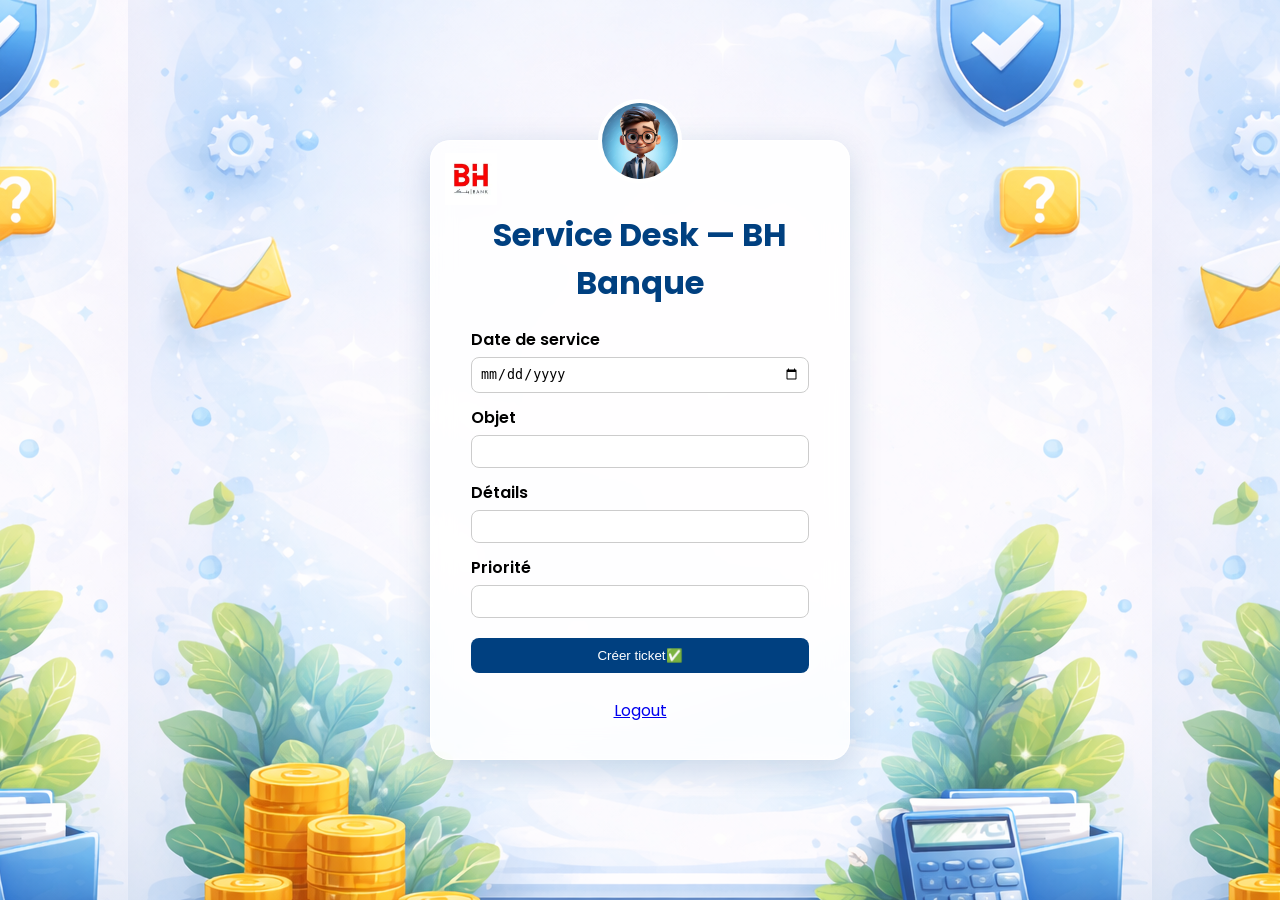
<file: templates/index.html>
<!DOCTYPE html>
<html lang="fr">
<head>
<meta charset="UTF-8">
<meta name="viewport" content="width=device-width, initial-scale=1.0">
<title>Service Desk - BH Banque</title>

<link rel="icon" href="{{ url_for('static', filename='bh.png') }}" type="image/png">
<link href="https://fonts.googleapis.com/css2?family=Poppins:wght@300;400;500;600;700&display=swap" rel="stylesheet">

<style>
*, *::before, *::after { box-sizing: border-box; margin: 0; padding: 0; }

html, body {
  height: 100%;
  font-family: 'Poppins', Arial, sans-serif;
  background-image: url("/static/background.png");
  background-position: center;
  background-attachment: fixed;
  display: flex;
  justify-content: center;
  align-items: center;
}

.container {
  position: relative;
  background: rgba(255, 255, 255, 0.82);
  backdrop-filter: blur(12px);
  padding: 70px 40px 36px;
  border-radius: 20px;
  box-shadow: 0 8px 32px rgba(0, 64, 128, 0.18);
  width: 420px;
  border: 1.5px solid rgba(255,255,255,0.7);
}

.avatar {
  width: 84px;
  height: 84px;
  border-radius: 50%;
  position: absolute;
  top: -42px;
  left: calc(50% - 42px);
  border: 4px solid white;
}

.logo-top-left {
  position: absolute;
  top: 12px;
  left: 14px;
  width: 52px;
}

h1 {
  color: #004080;
  text-align: center;
  margin-bottom: 20px;
}

label {
  margin-top: 12px;
  display: block;
  font-weight: 600;
}

input[type=text], input[type=date] {
  width: 100%;
  padding: 8px;
  margin-top: 5px;
  border-radius: 8px;
  border: 1px solid #ccc;
}

.radio-group {
  display: flex;
  gap: 10px;
  margin-top: 8px;
}

button {
  margin-top: 20px;
  width: 100%;
  padding: 10px;
  background: #004080;
  color: white;
  border: none;
  border-radius: 8px;
  cursor: pointer;
}

button:hover {
  background: #0066cc;
}

/* FLASH MESSAGE */
.message {
  margin-top: 15px;
  text-align: center;
  padding: 10px;
  border-radius: 8px;
  font-size: 0.9rem;
}

.success {
  background: #dcfce7;
  color: #166534;
}

.error {
  background: #fee2e2;
  color: #991b1b;
}
</style>
</head>

<body>

<div class="container">

  <img src="/static/avatar.png" class="avatar">
  <img src="/static/bh.png" class="logo-top-left">

  <h1>Service Desk — BH Banque</h1>

  <!-- ✅ FORM CONNECTED TO FLASK -->
  <form action="/add_ticket" method="POST">

    <label>Date de service</label>
    <input type="date" name="date_service" required>

    <label>Objet</label>
    <input type="text" name="objet" required>

    <label>Détails</label>
    <input type="text" name="details" required>

    
    <label>Priorité</label>
    <input type="text" name="priorite" required>

   

    <button type="submit">Créer ticket✅ </button>

  </form>


  <br>
  <a href="/logout" style="display:block;text-align:center;">Logout</a>

</div>

</body>
</html>
</file>
